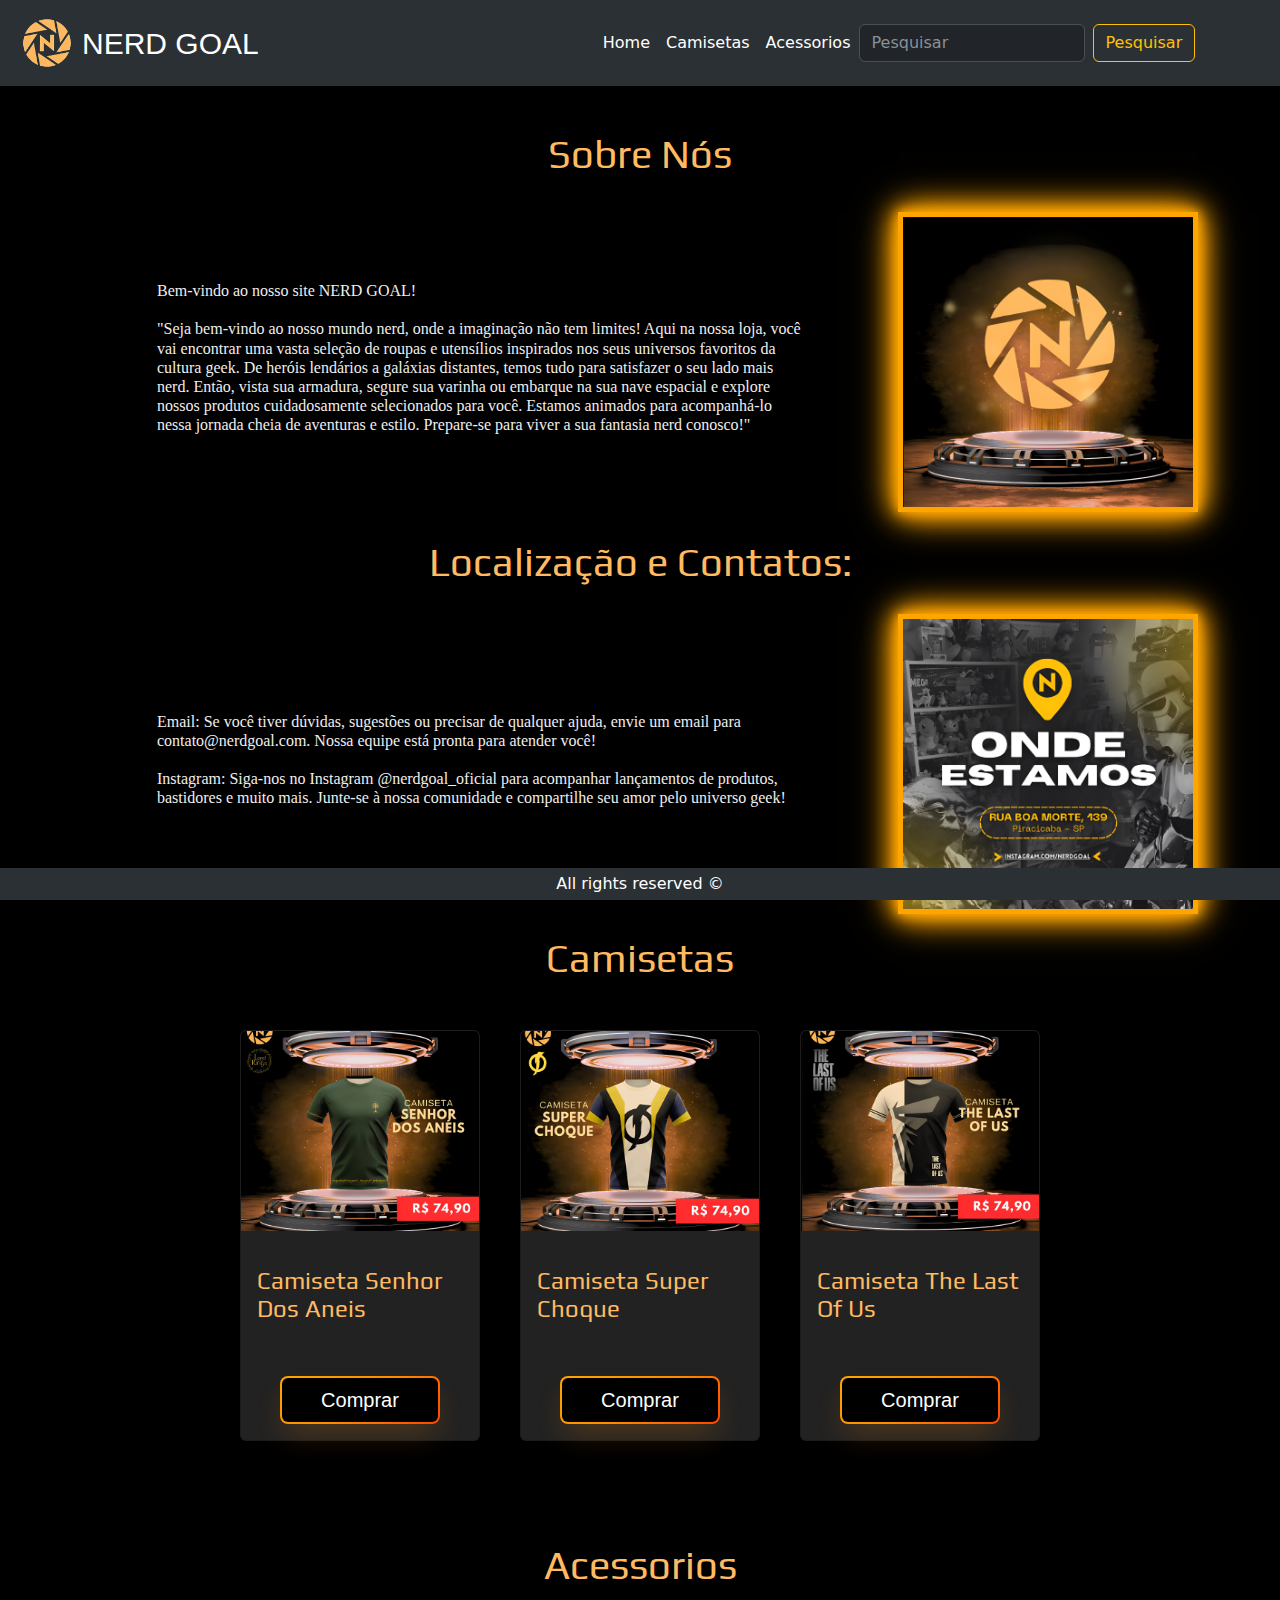
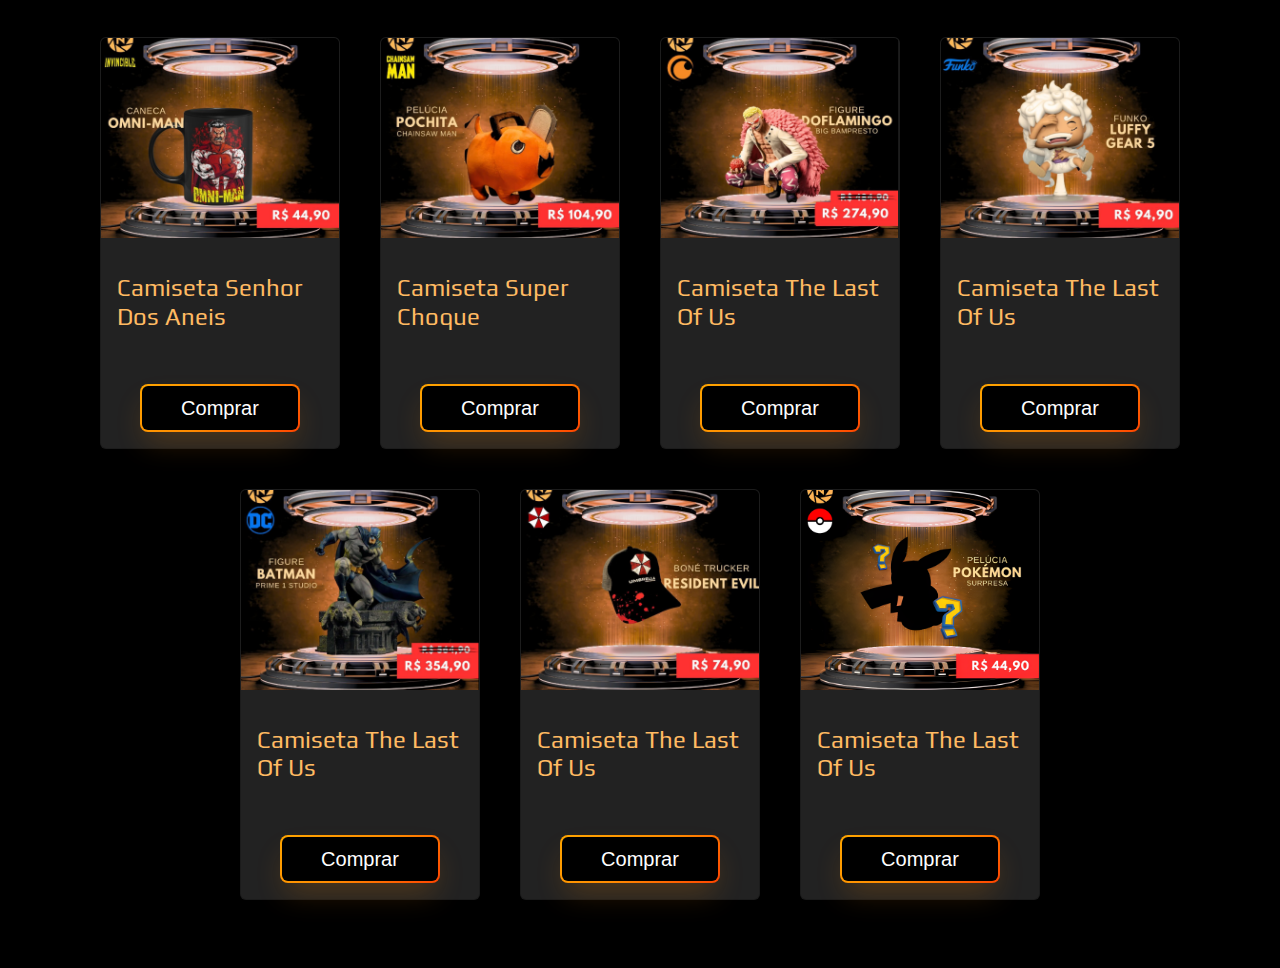
<file: nerdgoal/index.html>
<!DOCTYPE html>
<html lang="pt-br">

<head>
  <meta charset="UTF-8">
  <meta http-equiv="X-UA-Compatible" content="IE=edge">
  <meta name="viewport" content="width=device-width, initial-scale=1.0">
 

  <title>NERD GOAL</title>
  <link rel="stylesheet" href="css/bootstrap.min.css">
  <link rel="stylesheet" href="style.css">
  
</head>


<body>

  <!-- NAVBAR / botoes -->

  <nav class="navbar bg-dark navbar-expand-lg bg-body-tertiary" data-bs-theme="dark">
    <div class="container-fluid">
      <img src="img/logo.png" id="logo">
      <a class="navbar-brand" href="#home">NERD GOAL</a>

      <div class="navbar-collapse">
        <ul class="navbar-nav">

          <li class="nav-item">
            <a class="nav-link active" aria-current="page" href="#home">Home</a>
          </li>
         
          <li class="nav-item">
            <a class="nav-link active" aria-current="page" href="#Camisetas">Camisetas</a>
          </li>
          <li class="nav-item">
            <a class="nav-link active" aria-current="page" href="#Acessorios">Acessorios</a>
          </li>

        </ul>
        <form class="d-flex" role="search">
          <input class="form-control me-2" type="search" placeholder="Pesquisar" aria-label="Search">
          <button class="btn btn-outline-warning" type="submit">Pesquisar</button>
        </form>
      </div>
    </div>
  </nav>
  <br>
  <div>
    <h6 id="home"></h6>
  </div>
  <!-- TITULO INFO -->
  <div class="titulo">
    <h1>Sobre Nós</h1>
  </div>
  <p>
  <div class="container">
    <div class="left">
      <h3 class="texto2">Bem-vindo ao nosso site NERD GOAL! <br> <br>
        "Seja bem-vindo ao nosso mundo nerd, onde a imaginação não tem limites!
        Aqui na nossa loja, você vai encontrar uma vasta seleção de roupas e utensílios
        inspirados nos seus universos favoritos da cultura geek. De heróis lendários a
        galáxias distantes, temos tudo para satisfazer o seu lado mais nerd. Então,
        vista sua armadura, segure sua varinha ou embarque na sua nave espacial e
        explore nossos produtos cuidadosamente selecionados para você. Estamos animados
        para acompanhá-lo nessa jornada cheia de aventuras e estilo. Prepare-se para viver a sua fantasia nerd conosco!"
      </h3>
    </div>
    <div class="right">
      <img id="imagem" src="img/nerdgoal.png" alt="Imagem à direita" width="300rem">
    </div>
  </div>



  </p>
  <!-- TITULO REPORTAGEM -->
  <div class="titulo">
    <h1 id="Localizacao">Localização e Contatos:</h1>
  </div>
  <div class="container">
    <div class="left">
      <h3 class="texto2">Email: Se você tiver dúvidas, sugestões ou precisar de qualquer ajuda, envie um email para contato@nerdgoal.com. Nossa equipe está pronta para atender você!<br><br>

        Instagram: Siga-nos no Instagram @nerdgoal_oficial para acompanhar lançamentos de produtos, bastidores e muito mais. Junte-se à nossa comunidade e compartilhe seu amor pelo universo geek!
      </h3>
    </div>
    <div class="right">
      <img id="imagem" src="img/onde.png" alt="Imagem à direita" width="300rem">
    </div>
  </div>




  <!-- Titulo top -->
  <div class="titulo">
    <h1 id="Camisetas">Camisetas</h1>
  </div>
  <!-- Conteudo Card -->
  <div class="conteudo">
    <div class="card">
      <img src="img/CamisetaSenhorDosAneis.png" class="card-img-top" alt="...">
      <div class="card-body">
        <h4 class="titulo" class="card-title">Camiseta Senhor Dos Aneis</h4>
        <p class="card-text"></p>
      </div>

      <div class="card-body">

        <button class="button-64" role="button"><span class="text">Comprar</span></button>
      </div>
    </div>

    <div class="card">
      <img src="img/CamisetaSuperChoque.png" class="card-img-top" alt="...">
      <div class="card-body">
        <h4 class="titulo" class="card-title">Camiseta Super Choque</h4>
        <p class="card-text"></p>
      </div>

      <div class="card-body">

        <button class="button-64" role="button"><span class="text">Comprar</span></button>
      </div>
    </div>

    <div class="card">
      <img src="img/CamisetaTheLastOfUs.png" class="card-img-top" alt="...">
      <div class="card-body">
        <h4 class="titulo" class="card-title">Camiseta The Last Of Us</h5>
          <p class="card-text"></p>
      </div>

      <div class="card-body">

        <button class="button-64" role="button"><span class="text">Comprar</span></button>
      </div>
    </div>

  </div>

  <div class="conteudo2">
    <div class="titulo">
      <h1 id="Acessorios">Acessorios</h1>
    </div>
    <!-- Conteudo Card -->
  <div class="conteudo">
    <div class="card">
      <img src="img/17.png" class="card-img-top" alt="...">
      <div class="card-body">
        <h4 class="titulo" class="card-title">Camiseta Senhor Dos Aneis</h4>
        <p class="card-text"></p>
      </div>

      <div class="card-body">

        <button class="button-64" role="button"><span class="text">Comprar</span></button>
      </div>
    </div>

    <div class="card">
      <img src="img/18.png" class="card-img-top" alt="...">
      <div class="card-body">
        <h4 class="titulo" class="card-title">Camiseta Super Choque</h4>
        <p class="card-text"></p>
      </div>

      <div class="card-body">

        <button class="button-64" role="button"><span class="text">Comprar</span></button>
      </div>
    </div>

    <div class="card">
      <img src="img/19.png" class="card-img-top" alt="...">
      <div class="card-body">
        <h4 class="titulo" class="card-title">Camiseta The Last Of Us</h5>
          <p class="card-text"></p>
      </div>

      <div class="card-body">

        <button class="button-64" role="button"><span class="text">Comprar</span></button>
      </div>
    </div>
    <div class="card">
      <img src="img/20.png" class="card-img-top" alt="...">
      <div class="card-body">
        <h4 class="titulo" class="card-title">Camiseta The Last Of Us</h5>
          <p class="card-text"></p>
      </div>

      <div class="card-body">

        <button class="button-64" role="button"><span class="text">Comprar</span></button>
      </div>
    </div><div class="card">
      <img src="img/21.png" class="card-img-top" alt="...">
      <div class="card-body">
        <h4 class="titulo" class="card-title">Camiseta The Last Of Us</h5>
          <p class="card-text"></p>
      </div>

      <div class="card-body">

        <button class="button-64" role="button"><span class="text">Comprar</span></button>
      </div>
    </div><div class="card">
      <img src="img/22.png" class="card-img-top" alt="...">
      <div class="card-body">
        <h4 class="titulo" class="card-title">Camiseta The Last Of Us</h5>
          <p class="card-text"></p>
      </div>

      <div class="card-body">

        <button class="button-64" role="button"><span class="text">Comprar</span></button>
      </div>
    </div><div class="card">
      <img src="img/23.png" class="card-img-top" alt="...">
      <div class="card-body">
        <h4 class="titulo" class="card-title">Camiseta The Last Of Us</h5>
          <p class="card-text"></p>
      </div>

      <div class="card-body">

        <button class="button-64" role="button"><span class="text">Comprar</span></button>
      </div>
    </div>
  </div><br><br>
    
  <footer>
    <div class="rodape">
      <span>
        <h7 id="cop">All rights reserved &#169; </h7>
      </span>

    </div>
  </footer>
</body>
<script src="js/bootstrap.bundle.min.js"></script>

</html>
</file>
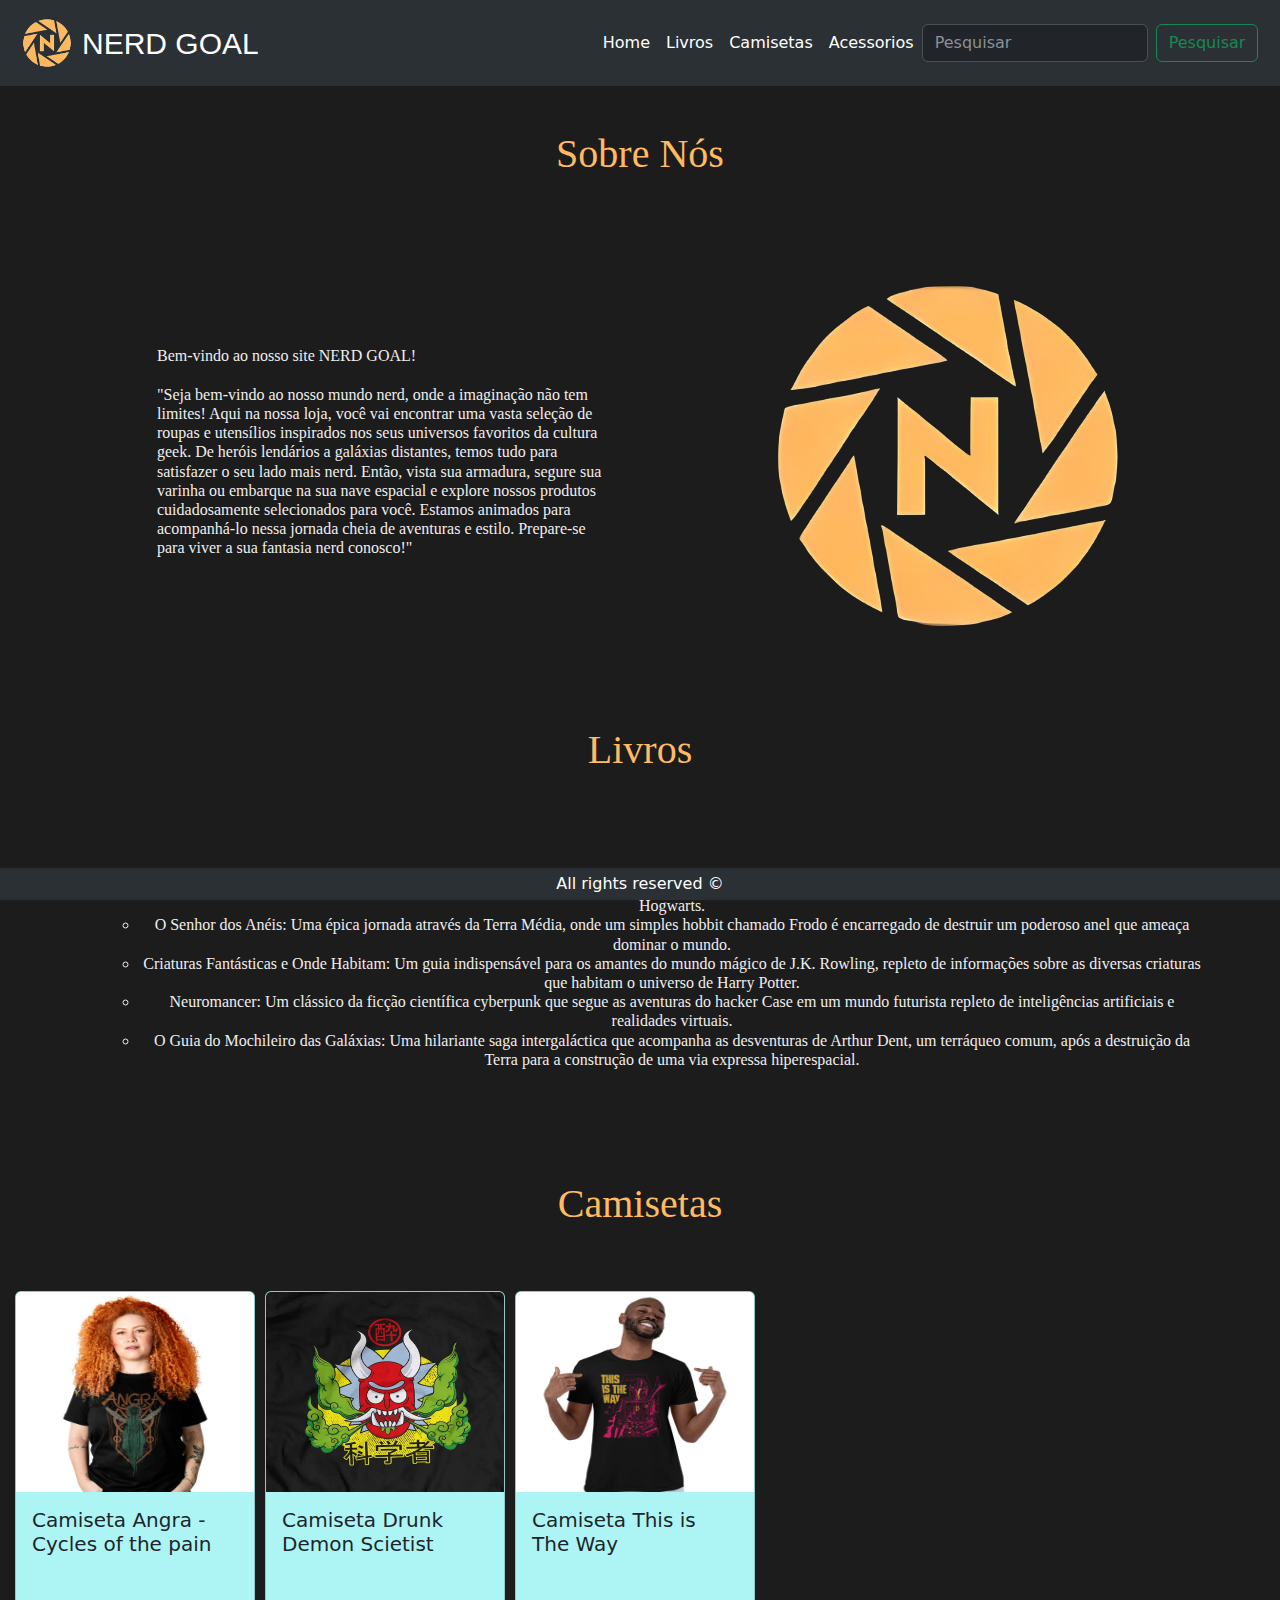
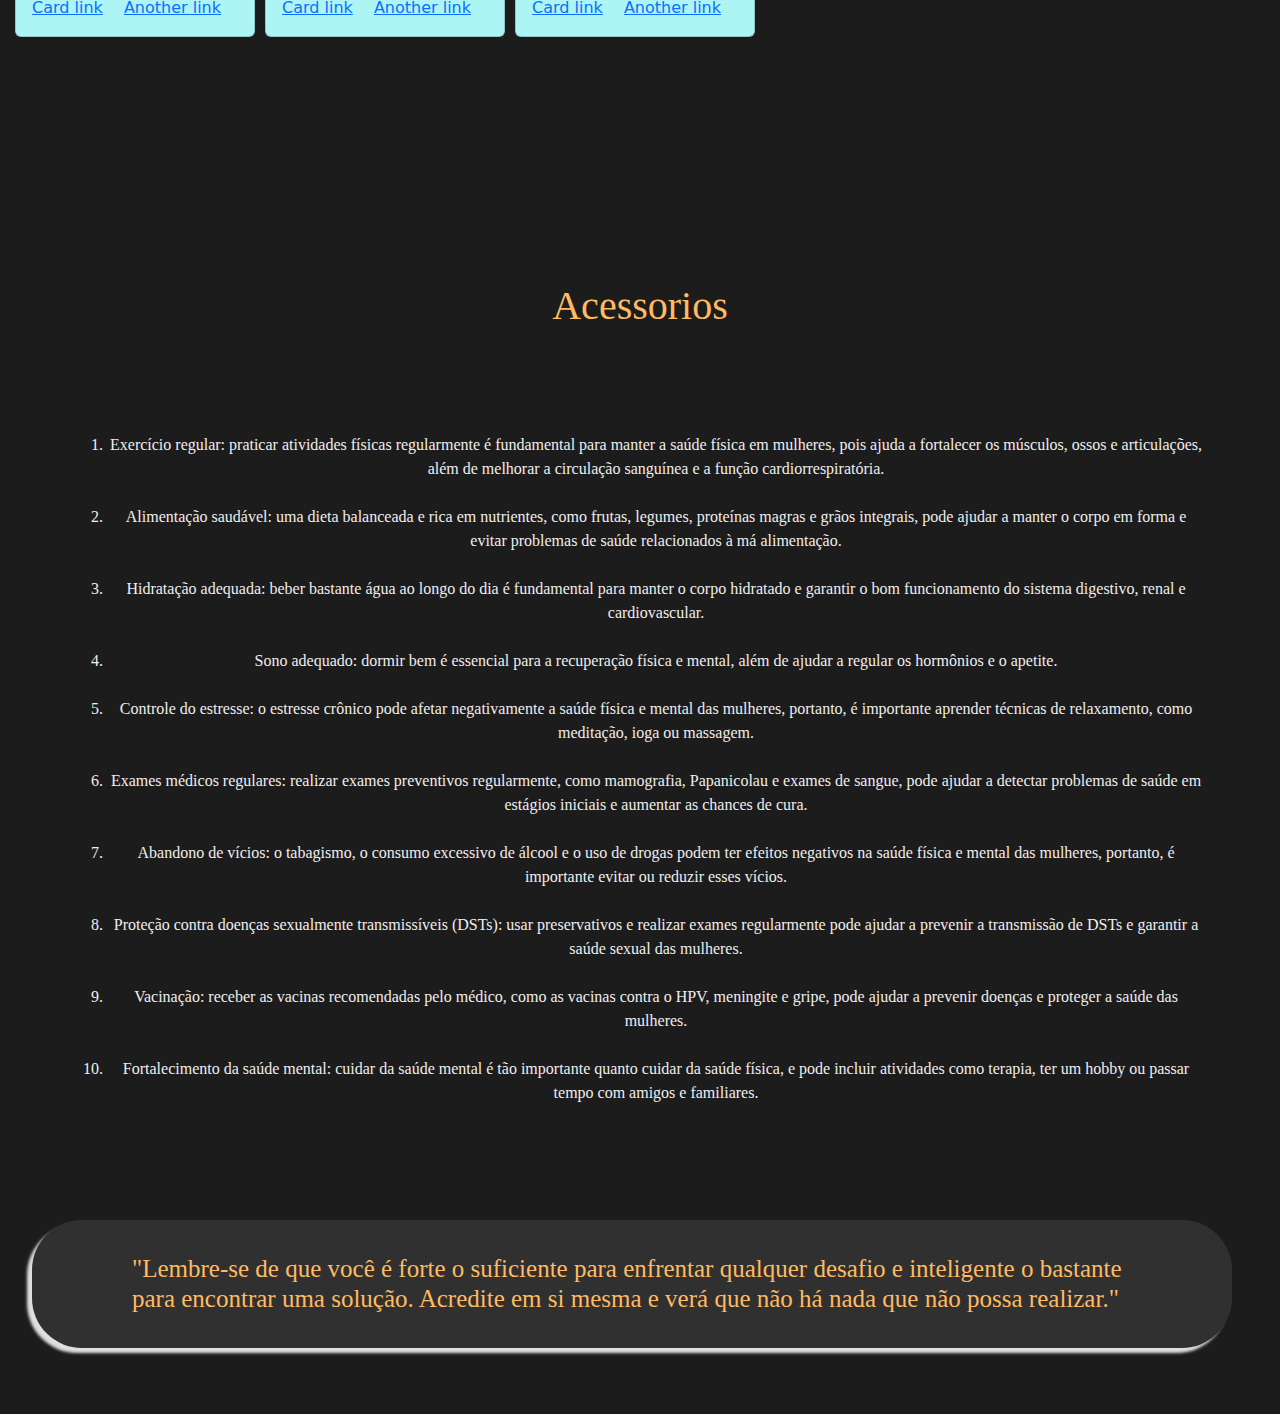
<file: novo esporte/index.html>
<!DOCTYPE html>
<html lang="pt-br">

<head>
  <meta charset="UTF-8">
  <meta http-equiv="X-UA-Compatible" content="IE=edge">
  <meta name="viewport" content="width=device-width, initial-scale=1.0">
  <title>NERD GOAL</title>
  <link rel="stylesheet" href="css/bootstrap.min.css">
  <link rel="stylesheet" href="style.css">

</head>


<body>

  <!-- NAVBAR / botoes -->

  <nav class="navbar bg-dark navbar-expand-lg bg-body-tertiary" data-bs-theme="dark">
    <div class="container-fluid">
      <img src="img/logo.png" id="logo">
      <a class="navbar-brand" href="#home">NERD GOAL</a>

      <div class="navbar-collapse">
        <ul class="navbar-nav">

          <li class="nav-item">
            <a class="nav-link active" aria-current="page" href="#home">Home</a>
          </li>
          <li class="nav-item">
            <a class="nav-link active" aria-current="page" href="#Livros">Livros</a>
          </li>
          <li class="nav-item">
            <a class="nav-link active" aria-current="page" href="#Camisetas">Camisetas</a>
          </li>
          <li class="nav-item">
            <a class="nav-link active" aria-current="page" href="#Acessorios">Acessorios</a>
          </li>

        </ul>
        <form class="d-flex" role="search">
          <input class="form-control me-2" type="search" placeholder="Pesquisar" aria-label="Search">
          <button class="btn btn-outline-success" type="submit">Pesquisar</button>
        </form>
      </div>
    </div>
  </nav>
  <br>
  <div>
    <h6 id="home"></h6>
  </div>
  <!-- TITULO INFO -->
  <div class="titulo">
    <h1>Sobre Nós</h1>
  </div>
  <p>
  <div class="container">
    <div class="left">
      <h3 class="texto2">Bem-vindo ao nosso site NERD GOAL! <br> <br>
        "Seja bem-vindo ao nosso mundo nerd, onde a imaginação não tem limites!
        Aqui na nossa loja, você vai encontrar uma vasta seleção de roupas e utensílios
        inspirados nos seus universos favoritos da cultura geek. De heróis lendários a
        galáxias distantes, temos tudo para satisfazer o seu lado mais nerd. Então,
        vista sua armadura, segure sua varinha ou embarque na sua nave espacial e
        explore nossos produtos cuidadosamente selecionados para você. Estamos animados
        para acompanhá-lo nessa jornada cheia de aventuras e estilo. Prepare-se para viver a sua fantasia nerd conosco!"
      </h3>
    </div>
    <div class="right">
      <img src="img/logo.png" alt="Imagem à direita">
    </div>
  </div>



  </p>
  <!-- TITULO REPORTAGEM -->
  <div class="titulo">
    <h1 id="Livros">Livros</h1>
  </div>
  <h3 class="texto">
    <ol>
      <ul>
        <li>Harry Potter e a Pedra Filosofal: O jovem bruxo Harry Potter descobre que é na verdade filho de pais bruxos
          e começa sua jornada na Escola de Magia e Bruxaria de Hogwarts.</li>
        <li>O Senhor dos Anéis: Uma épica jornada através da Terra Média, onde um simples hobbit chamado Frodo é
          encarregado de destruir um poderoso anel que ameaça dominar o mundo.</li>
        <li>Criaturas Fantásticas e Onde Habitam: Um guia indispensável para os amantes do mundo mágico de J.K. Rowling,
          repleto de informações sobre as diversas criaturas que habitam o universo de Harry Potter.</li>
        <li>Neuromancer: Um clássico da ficção científica cyberpunk que segue as aventuras do hacker Case em um mundo
          futurista repleto de inteligências artificiais e realidades virtuais.</li>
        <li>O Guia do Mochileiro das Galáxias: Uma hilariante saga intergaláctica que acompanha as desventuras de Arthur
          Dent, um terráqueo comum, após a destruição da Terra para a construção de uma via expressa hiperespacial.</li>
      </ul>

    </ol>
  </h3>
  </div>




  <!-- Titulo top -->
  <div class="titulo">
    <h1 id="Camisetas">Camisetas</h1>
  </div>
  <!-- Conteudo Card -->
  <div class="conteudo">
    <div class="card">
      <img src="img/Camiseta Angra.webp" class="card-img-top" alt="...">
      <div class="card-body">
        <h5 class="card-title">Camiseta Angra - Cycles of the pain</h5>
        <p class="card-text"></p>
      </div>

      <div class="card-body">
        <a href="#" class="card-link">Card link</a>
        <a href="#" class="card-link">Another link</a>
      </div>
    </div>
    <div class="card">
      <img src="img/Camiseta Drunk Demon Scietist.webp" class="card-img-top" alt="...">
      <div class="card-body">
        <h5 class="card-title">Camiseta Drunk Demon Scietist</h5>
        <p class="card-text"></p>
      </div>

      <div class="card-body">
        <a href="#" class="card-link">Card link</a>
        <a href="#" class="card-link">Another link</a>
      </div>
    </div>
    <div class="card">
      <img src="img/Camiseta This is The Way.jpg" class="card-img-top" alt="...">
      <div class="card-body">
        <h5 class="card-title">Camiseta This is The Way</h5>
        <p class="card-text"></p>
      </div>

      <div class="card-body">
        <a href="#" class="card-link">Card link</a>
        <a href="#" class="card-link">Another link</a>
      </div>
    </div>

  </div>



  </div>
  <div class="conteudo2">
    <div class="titulo">
      <h1 id="Acessorios">Acessorios</h1>
    </div>
    <div class="texto">
      <ol>
        <li>Exercício regular: praticar atividades físicas regularmente é fundamental para manter a saúde física em
          mulheres, pois ajuda a fortalecer os músculos, ossos e articulações, além de melhorar a circulação sanguínea e
          a função cardiorrespiratória.</li><br>
        <li>Alimentação saudável: uma dieta balanceada e rica em nutrientes, como frutas, legumes, proteínas magras e
          grãos integrais, pode ajudar a manter o corpo em forma e evitar problemas de saúde relacionados à má
          alimentação.</li><br>
        <li>Hidratação adequada: beber bastante água ao longo do dia é fundamental para manter o corpo hidratado e
          garantir o bom funcionamento do sistema digestivo, renal e cardiovascular.</li><br>
        <li>Sono adequado: dormir bem é essencial para a recuperação física e mental, além de ajudar a regular os
          hormônios e o apetite.</li><br>
        <li>Controle do estresse: o estresse crônico pode afetar negativamente a saúde física e mental das mulheres,
          portanto, é importante aprender técnicas de relaxamento, como meditação, ioga ou massagem.</li><br>
        <li>Exames médicos regulares: realizar exames preventivos regularmente, como mamografia, Papanicolau e exames de
          sangue, pode ajudar a detectar problemas de saúde em estágios iniciais e aumentar as chances de cura.</li><br>
        <li>Abandono de vícios: o tabagismo, o consumo excessivo de álcool e o uso de drogas podem ter efeitos negativos
          na saúde física e mental das mulheres, portanto, é importante evitar ou reduzir esses vícios.</li><br>
        <li>Proteção contra doenças sexualmente transmissíveis (DSTs): usar preservativos e realizar exames regularmente
          pode ajudar a prevenir a transmissão de DSTs e garantir a saúde sexual das mulheres.</li><br>
        <li>Vacinação: receber as vacinas recomendadas pelo médico, como as vacinas contra o HPV, meningite e gripe,
          pode ajudar a prevenir doenças e proteger a saúde das mulheres.</li><br>
        <li>Fortalecimento da saúde mental: cuidar da saúde mental é tão importante quanto cuidar da saúde física, e
          pode incluir atividades como terapia, ter um hobby ou passar tempo com amigos e familiares.</li><br>
      </ol>
    </div>
    <div class="frase">
      <h3 id="motivacional">"Lembre-se de que você é forte o suficiente para enfrentar qualquer desafio e inteligente o
        bastante para encontrar uma solução. Acredite em si mesma e verá que não há nada que não possa realizar."</h3>
    </div>
  </div>
  <footer>
    <div class="rodape">
      <span>
        <h7 id="cop">All rights reserved &#169; </h7>
      </span>

    </div>
  </footer>
</body>
<script src="js/bootstrap.bundle.min.js"></script>

</html>
</file>
<file: nerdgoal/style.css>
@import url('https://fonts.googleapis.com/css2?family=Play:wght@400;700&display=swap');

/* cor do card */
.card {
    background-color: rgb(34, 34, 34);
    justify-content: space-around;
    width: 15rem;
    margin: 20px;
}

.card-img-top {
    width: 100%;
    height: auto;
    object-fit: cover;
}

/* cor do site sem nav */
body {
    background-color: rgb(0, 0, 0);
}

/* conteudo card */
.conteudo {
    display: flex;
    flex-wrap: wrap; /* Permite que os cards quebrem linha se necessário */
    justify-content: center; /* Centraliza os cards horizontalmente */
    
}
.conteudo2 {
    margin-top: 5rem;
}
/* imagem card */
.conteudo img {
    height: 200px;
}

/* titulo de todo conteudo */
.titulo {
    display: flex;
    align-items: center;
    justify-content: center;
    color: #ffba62;
    margin-bottom: 20px;
    margin-top: 20px;
    font-family: 'Sigmar', cursive;
    font-family: "Play", sans-serif;
}

.card-title {
    display: flex;
    justify-content: center;
    align-items: center;
}

.card-body {
    display: flex;
    justify-content: center;
    align-items: center;
}

/* Titulo Esportes do mundo Feminino */
.navbar-brand {
    font-family: Impact, Haettenschweiler, 'Arial Narrow Bold', sans-serif;
    font-size: 30px;
    color: rgb(255, 255, 255);
}

.navbar-brand2 {
    font-family: Impact, Haettenschweiler, 'Arial Narrow Bold', sans-serif;
    font-size: 30px;
    color: #ffba62;
    text-decoration: none;
}

/* Botoes a esquerda */
.navbar-nav {
    margin-left: 20rem;
}

/* todo conteudo de texto */
.texto {
    color: rgb(240, 238, 238);
    padding: 75px;
    font-family: 'Dancing Script', cursive;
    font-size: medium;
    text-align: center;
    font-family: "Play", sans-serif;
}

.texto2 {
    color: rgb(240, 238, 238);
    padding: 75px;
    font-family: 'Dancing Script', cursive;
    font-size: medium;
    text-align: left;
}

#logo {
    width: 70px;
    margin: 0;
}



#motivacional {
    display: flex;
    align-items: center;
    justify-content: center;
    color: #ffba62;
    margin-bottom: 20px;
    margin-top: 20px;
    font-family: 'Dancing Script', cursive;
    padding: 100px;
    font-size: 25px;
}

.frase {
    display: flex;
    justify-content: center;
    align-items: center;
    background-color: rgb(48, 48, 48);
    border-radius: 50px;
    width: 75rem;
    height: 8rem;
    margin-left: 2rem;
    box-shadow: -5px 5px 3px 0px #ffffffdb;
}

.rodape {
    
    position: fixed;
    bottom: 0px;
    display: flex;
    justify-content: center;
    align-items: center;
    background-color: rgb(43, 48, 53);
    width: 100%;
    height: 2rem;
    color: white;
}

.container {
    display: flex;
    align-items: center; /* Alinha verticalmente */
}

.left {
    flex: 1; /* Ocupa o máximo de espaço disponível */
}

.right {
    margin-left: 20px; /* Espaço entre o texto e a imagem */
}

#imagem {
    border: 5px solid orange;
    box-shadow: 
        0 0 10px orange,
        0 0 20px orange,
        0 0 30px orange,
        0 0 40px orange;
}

/* CSS */
.button-64 {
    align-items: center;
    background-image: linear-gradient(144deg, #FFA500, #FF8C00 50%, #FF4500);
    border: 0;
    border-radius: 8px;
    box-shadow: rgba(255, 140, 0, 0.2) 0 15px 30px -5px;
    box-sizing: border-box;
    color: #FFFFFF;
    display: flex;
    font-family: Phantomsans, sans-serif;
    font-size: 16px; /* Diminuído de 20px para 16px */
    justify-content: center;
    line-height: 1em;
    max-width: 100%;
    min-width: 120px; /* Diminuído de 140px para 120px */
    padding: 2px; /* Diminuído de 3px para 2px */
    text-decoration: none;
    user-select: none;
    -webkit-user-select: none;
    touch-action: manipulation;
    white-space: nowrap;
    cursor: pointer;
}

.button-64:active,
.button-64:hover {
    outline: 0;
}

.button-64 span {
    background-color: #000000; /* Cor de fundo preta */
    padding: 12px 20px; /* Diminuído de 16px 24px para 12px 20px */
    border-radius: 6px;
    width: 100%;
    height: 100%;
    transition: 300ms;
}

.button-64:hover span {
    background: none;
}

@media (min-width: 768px) {
    .button-64 {
        font-size: 20px; /* Diminuído de 24px para 20px */
        min-width: 160px; /* Diminuído de 196px para 160px */
    }
}
/* Estilos para telas menores que 768px (Tablets e Smartphones) */
@media (max-width: 767px) {
    body {
        overflow-x: hidden; /* Impede a rolagem horizontal */
    }

    .container {
        display: flex;
        flex-direction: column;
        align-items: center; /* Alinha o conteúdo ao centro */
        margin: 2em;
    }

    .img {
        width: 100%; /* Ajusta a largura da imagem para preencher o contêiner */
        max-width: 100%;
        height: auto;
        max-height: 200px; /* Define uma altura máxima para evitar a rolagem horizontal */
    }

    .navbar-collapse {
        display: none; /* Oculta o menu de navegação */
    }

    .navbar-toggler {
        display: block; /* Exibe o botão de menu para dispositivos móveis */
    }

    .navbar-nav {
        margin-left: 0; /* Remove o recuo do menu */
    }
}

/* Estilos para telas maiores que 768px (Desktops) */
@media (min-width: 768px) {
    .navbar-collapse {
        display: flex !important; /* Garante que o menu de navegação seja exibido */
    }

    .navbar-toggler {
        display: none; /* Oculta o botão de menu para desktops */
    }
}
</file>
<file: novo esporte/style.css>
/* cor do car  */
.card{
    background-color: rgb(173, 245, 245);
    justify-content: space-around;
    width: 15rem;
    margin: 5px;
   
}
/* cor do site sem nav */
body{
    background-color: rgb(28, 28, 28);
}
/* conteudo card */
.conteudo{
    display: flex;
    margin-left: 10px;
    margin-right: 10px;
    margin-top: 50px;
   
}
/* imagem card */
.conteudo img{
    height: 200px;
}
/* titulo de todo conteudo */
.titulo{
    display: flex;
    align-items: center;
    justify-content: center;
    color: #ffba62;
    margin-bottom: 20px;
    margin-top: 20px;
    font-family: 'Sigmar', cursive;

}
.card-title{
    display: flex;
    justify-content: center;
    align-items: center;
}
/* Titulo Esportes do mundo Feminino */
.navbar-brand{
    font-family: Impact, Haettenschweiler, 'Arial Narrow Bold', sans-serif;
    font-size: 30px;
    color: rgb(255, 255, 255);
}
.navbar-brand2{
    font-family: Impact, Haettenschweiler, 'Arial Narrow Bold', sans-serif;
    font-size: 30px;
    color: #ffba62;
    text-decoration: none;
}

/* Botoes a esquerda */
.navbar-nav{
    margin-left: 20rem;

}
/* todo conteudo de texto  */
.texto{
    color: rgb(240, 238, 238);
    padding: 75px;
    font-family: 'Dancing Script', cursive;
    font-size: medium;
    text-align: center;
    
}
.texto2{
    color: rgb(240, 238, 238);
    padding: 75px;
    font-family: 'Dancing Script', cursive;
    font-size: medium;
    text-align: left;
    
}
#logo{
    width: 70px;
    margin: 0;
} 
.conteudo2{
    margin-top: 15rem;
}
#motivacional{
    display: flex;
    align-items: center;
    justify-content: center;
    color: #ffba62;
    margin-bottom: 20px;
    margin-top: 20px;
    font-family: 'Dancing Script', cursive;
    padding: 100px;
    font-size: 25px;
}
.frase{
    display: flex;
    justify-content: center;
    align-items: center;
    background-color: rgb(48, 48, 48);
    border-radius: 50px;
    width:75rem ;
    height: 8rem;
    margin-left: 2rem;
    box-shadow: -5px 5px 3px 0px #ffffffdb;
}
.rodape{
    position:fixed;
    bottom:0px;
    display: flex;
    justify-content:center;
    align-items: center;
    background-color: rgb(43, 48, 53);
    width: 80rem;
    height: 2rem;
    color: white;
    
}
.container {
    display: flex;
    align-items: center; /* Alinha verticalmente */
}

.left {
    flex: 1; /* Ocupa o máximo de espaço disponível */
}

.right {
    margin-left: 20px; /* Espaço entre o texto e a imagem */
}
</file>
